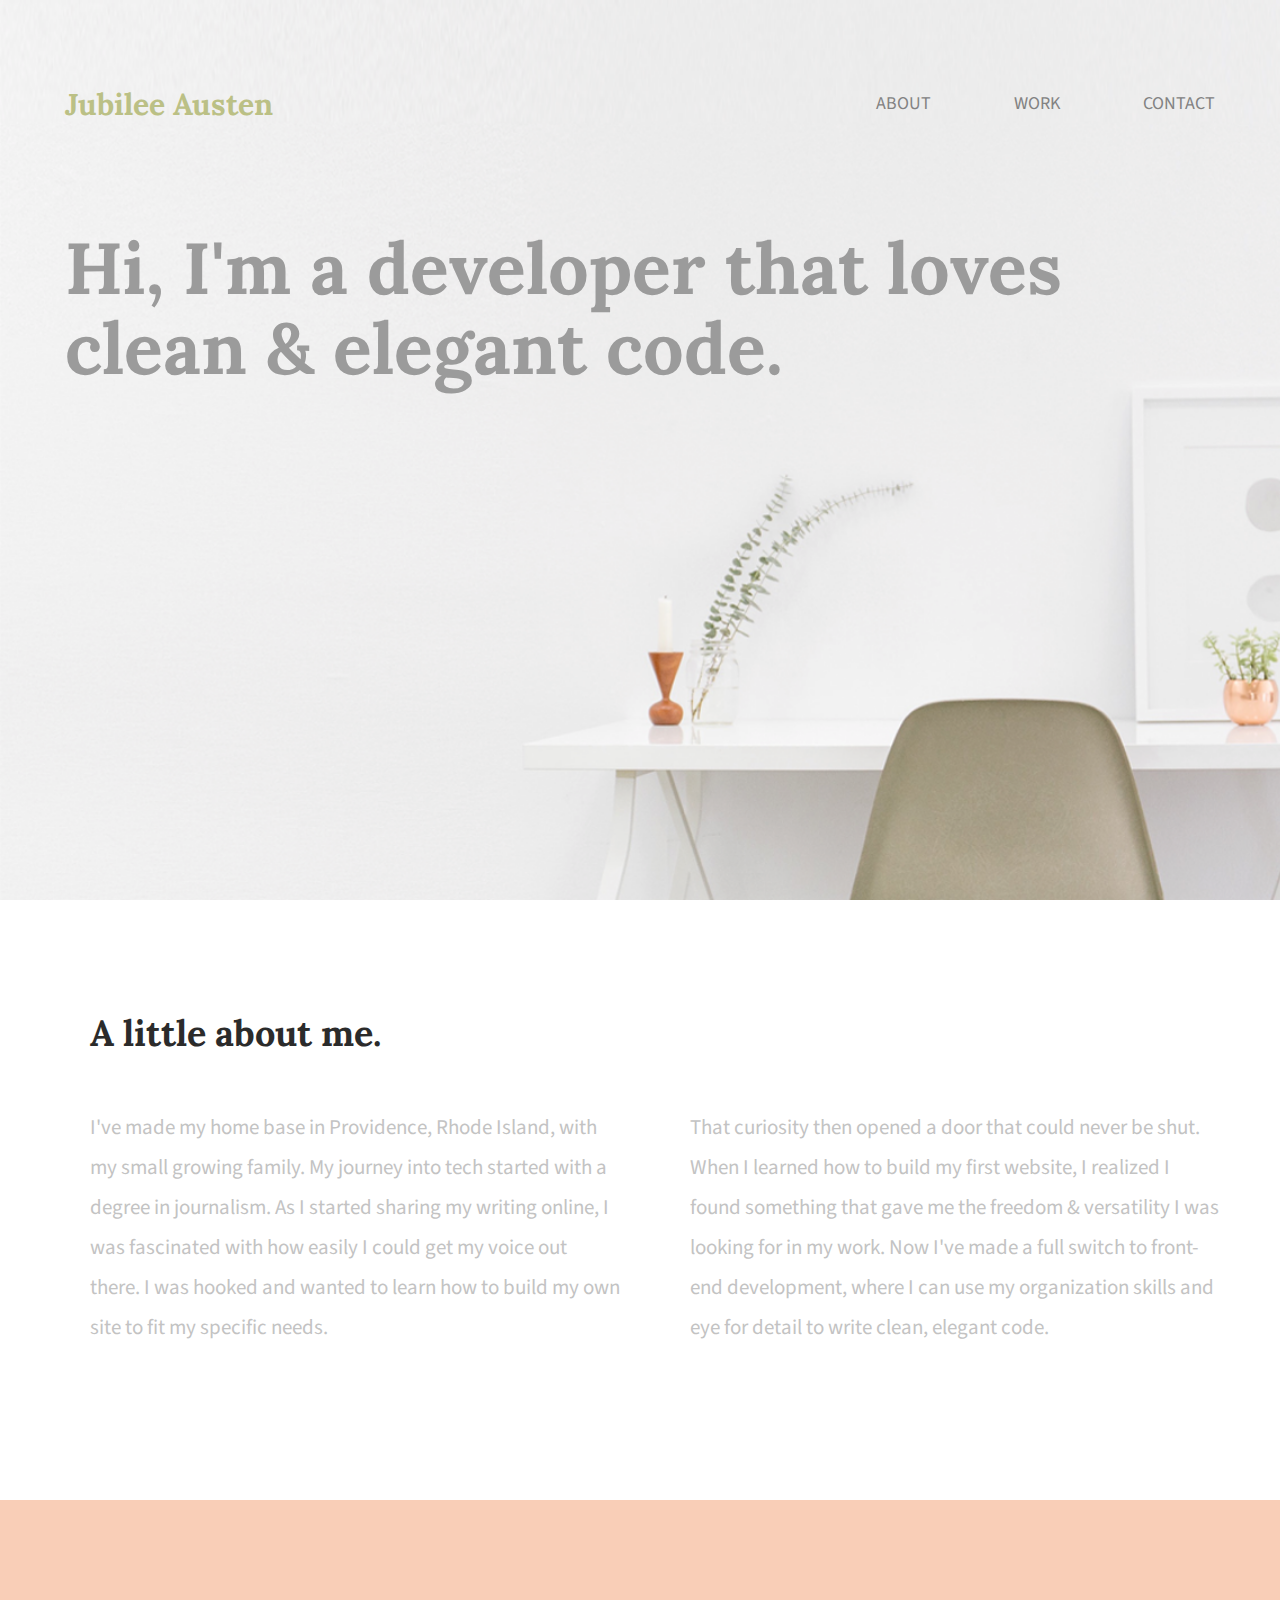
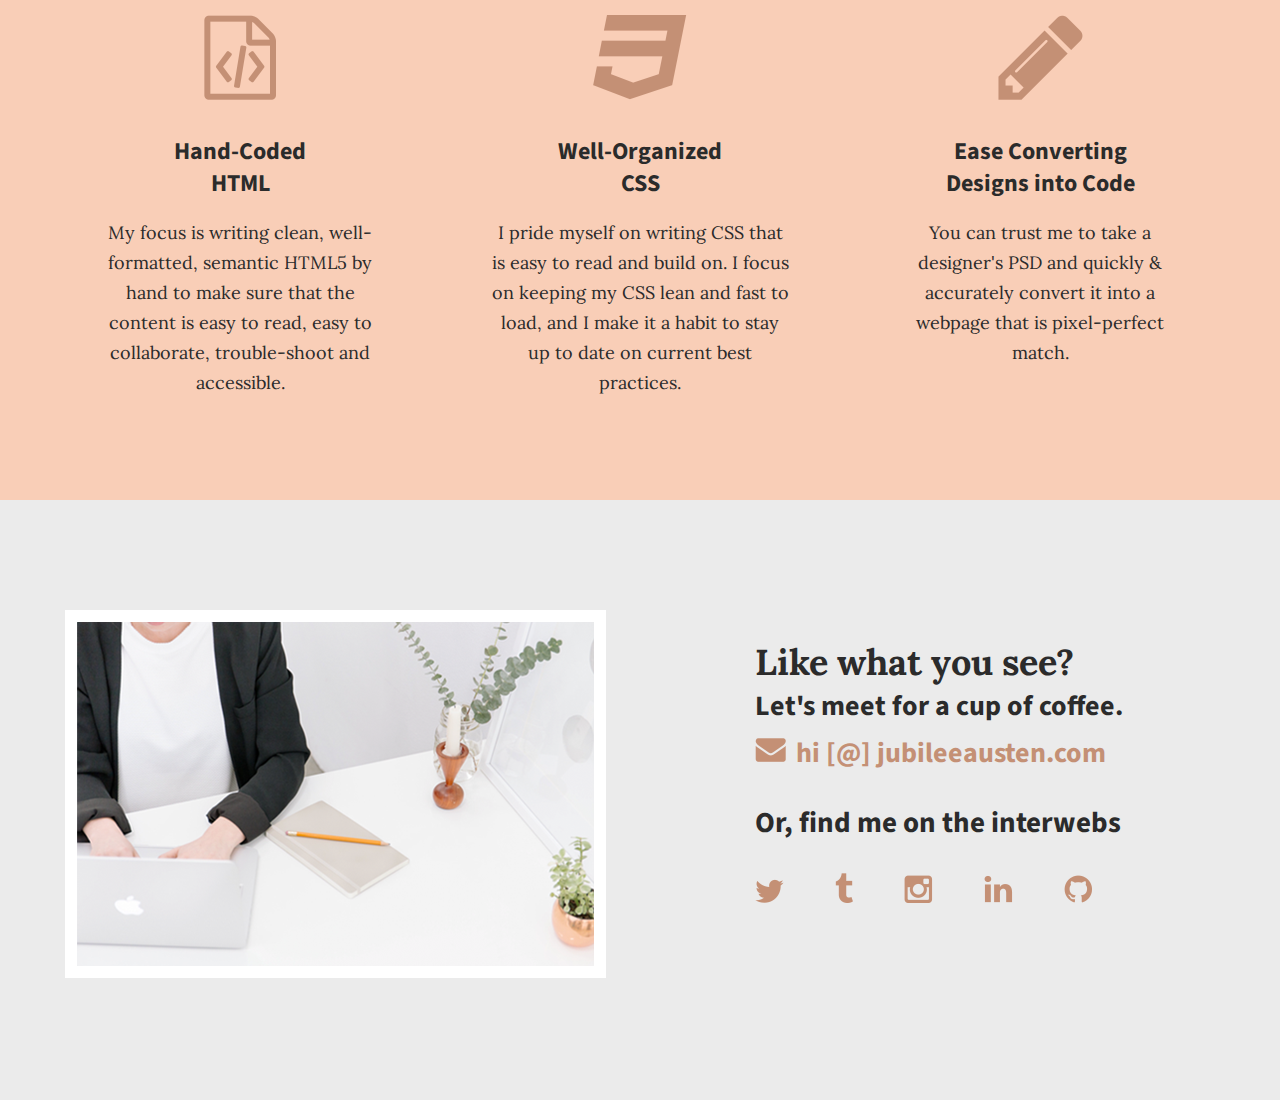
<file: index.html>
<!doctype html>
<html lang="en">
    <head>
        <title>Jubilee Austen | Portfolio</title>
        <link rel="stylesheet" href="css/normalize.css">
        <link rel="stylesheet" href="css/main.css">
        <link href='https://fonts.googleapis.com/css?family=Lora:400,700' rel='stylesheet' type='text/css'> 
        <link href='https://fonts.googleapis.com/css?family=Source+Sans+Pro:400,700' rel='stylesheet' type='text/css'>
        <link href="https://fonts.googleapis.com/css?family=Lora:400,700" rel="stylesheet">
        <meta charset="utf-8">
    </head>
    <body>
        <header>
            <div class="full-width">
                <div class="half-width">
                    <h1>Jubilee Austen</h1>
                </div>
                <div class="half-width">
                    <nav>
                        <ul>
                            <li><a href="#about">About</a></li>
                            <li><a href="#work">Work</a></li>
                            <li><a href="#contact">contact</a></li>
                        </ul>
                    </nav>
                </div>
                <h2><span>Hi,</span> I'm a developer that loves clean &amp; elegant code.</h2>
            </div>
        </header>
        <main>
            <section id="about">
                <div class="full-width">
                    <h2>A little about me.</h2>
                    <div class="half-width">
                        <p>I've made my home base in Providence, Rhode Island, with my small growing family. My journey into tech started with a degree in journalism. As I started sharing my writing online, I was fascinated with how easily I could get my voice out there. I was hooked and wanted to learn how to build my own site to fit my specific needs.</p>
                    </div>
                    <div class="half-width">
                        <p>That curiosity then opened a door that could never be shut. When I learned how to build my first website, I realized I found something that gave me the freedom & versatility I was looking for in my work. Now I've made a full switch to front-end development, where I can use my organization skills and eye for detail to write clean, elegant code.</p>
                    </div>
                </div>
            </section>
            <section id="work">
                <div class="full-width">
                    <div class="third-width">
                        <img src="img/html-icon.png" alt="HTML icon" />
                        <h3>Hand-Coded HTML</h3>
                        <p>My focus is writing clean, well-formatted, semantic HTML5 by hand to make sure that the content is easy to read, easy to collaborate, trouble-shoot and accessible.</p>
                    </div>
                    <div class="third-width">
                        <img src="img/css-icon.png" alt="CSS icon" />
                        <h3>Well-Organized CSS</h3>
                        <p>I pride myself on writing CSS that is easy to read and build on. I focus on keeping my CSS lean and fast to load, and I make it a habit to stay up to date on current best practices.</p>
                    </div>
                    <div class="third-width">
                        <img src="img/pencil-icon.png" alt="Pencil icon" />
                        <h3>Ease Converting Designs into Code</h3>
                        <p>You can trust me to take a designer's PSD and quickly &amp; accurately convert it into a webpage that is pixel-perfect match.</p>
                    </div>
                </div>
            </section>
            <footer id="contact">
                <div class="full-width">
                    <div class="half-width">
                        <img src="img/contact-image.png" id="contact-img" alt="Contact image" />
                    </div>
                    <div class="half-width" id="contact-info">
                        <h2>Like what you see?</h2>
                        <h3 id="email-header">Let's meet for a cup of coffee.</h3>
                        <a href="mailto:hi@jubileeausten.com"><img src="img/envelope.png" id="envelope" alt="Envelope icon" />hi [@] jubileeausten.com</a>
                        <h3 id="socialmedia-header">Or, find me on the interwebs</h3>
                        <ul>
                            <li><img src="img/twitter.png" alt="Twitter icon" /></li>
                            <li><img src="img/tumblr.png" alt="Tumblr icon" /></li>
                            <li><img src="img/instagram.png" alt="Instagram icon" /></li>
                            <li><img src="img/linkedin.png" alt="LinkedIn icon" /></li>
                            <li><img src="img/github.png" alt="Github icon" /></li>
                        </ul>
                    </div>
                </div>
            </footer>
        </main>
    </body>
</html>
</file>
<file: css/main.css>
/***** BASE STYLES *****/
body{
font-family: 'Source Sans Pro', sans-serif;
color: #2b2b2b
}

#about, #work, #contact {
    height: 600px;
}

/***** GRID *****/
.full-width {
    width: 1200px;
    margin: 0 auto;
}

.half-width{
    width: 600px;
    float: left;
}

.third-width{
    width: 400px;
    float: left;
}
/*****HEADER*****/

header {
     height: 900px;
     background: url('../img/hero.png');
     background-size: cover;
}

header h1 {
     font-family: 'Lora', serif;
     font-size: 30px;
     color: #bbc085;
     padding: 65px 0 65px 25px;
}

nav {
    float: right; 
    padding: 75px 25px;
}
nav ul li{
    display: inline-block;
}
nav ul li a {
    text-transform: uppercase;
    text-decoration: none;
    font-size: 18px;
    color: #828282;
    padding-left: 80px; 
}

header h2 {
    width: 1000px;
    clear: both;
    font-family: 'Lora', serif;
    font-size: 72px;
    line-height: 80px;
    color: #9b9b9b;
    padding: 20px 0 20px 25px;
}
header h2 span {
    color: 
}
/***** ABOUT *****/
#about .full-width{
     padding: 80px 0;
}

#about h2 {
     font-family: 'Lora', serif;
     font-size: 36px;
     padding-left: 50px;
}

/***Changed padding-right to 20 so it matches
but the key says it should be 50, waiting for
answer***/

#about p {
     font-size: 21px;
     color: #c3c3c3;
     line-height: 40px;
     padding-left: 50px; 
     padding-right: 20px;
}

/*****Work*****/

#work {
     background: #f9ceb7;
     text-align: center;
}

#work .full-width {
     padding: 115px 0;
}

#work img {
     padding-bottom: 30px;
}

#work h3 {
     font-size: 24px;
     line-height: 32px;
     width: 190px;
     margin: 0 auto;
}

#work p {
     font-family: 'Lora', serif;
     font-size: 18px;
     line-height: 30px;
     padding: 0 50px;
}

/*****CONTACT*****/

#contact {
     background: #ebebeb;
}

#contact .full-width {
     padding: 110px 0;
}

#contact img#contact-img {
     margin-left: 25px;
     border: 12px solid #ffffff;
}

#contact h2, #contact #email-header, #contact #socialmedia-header, #contact ul {
     padding-left: 115px;
}

#contact #envelope {
     padding: 0 10px 0 115px;
}

#contact h2 {
     font-family: 'Lora', serif;
     font-size: 36px;
     line-height: 44px;
}

#contact #email-header {
     font-size: 28px;
     font-weight: bold;
     line-height: 44px;
     margin: -30px 0 5px 0;
}

#contact #socialmedia-header {
     font-weight: bold;
     font-size: 29px;
     line-height: 44px
     margin: 40px 0 0 0;
}

#contact a {
     text-decoration: none;
     color: #c49075;
     font-weight: bold;
     font-size: 28px;
}

#contact ul {
    list-style: none;
}
#contact ul li {
     display: inline-block;
}
#contact ul img {
    font-size: 32px;
    padding-right: 48px;
}
</file>
